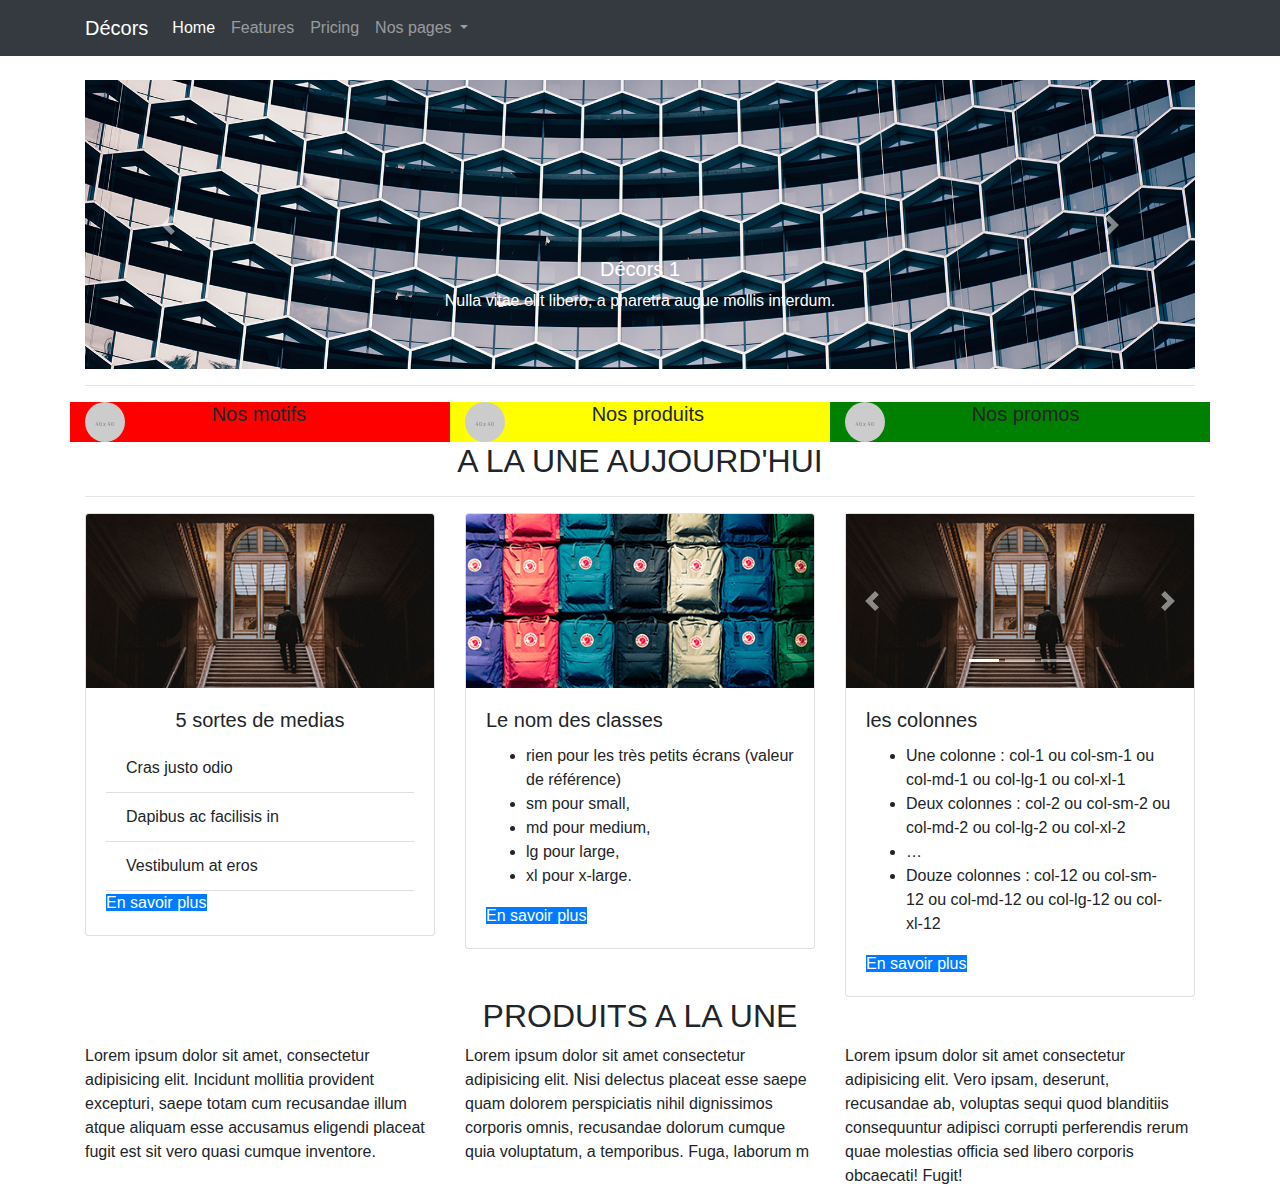
<file: index.html>
<!DOCTYPE html>
<html lang="fr">
<head>
    <meta charset="UTF-8">
    <meta name="viewport" content="width=device-width, initial-scale=1, shrink-to-fit=no">
    <title>Décors</title>
    <!-- Bootstrap Css en CDN  -->
    <link rel="stylesheet" href="css/bootstrap.css">
	<!-- <link rel="stylesheet" href="https://stackpath.bootstrapcdn.com/bootstrap/4.4.1/css/bootstrap.min.css" integrity="sha384-Vkoo8x4CGsO3+Hhxv8T/Q5PaXtkKtu6ug5TOeNV6gBiFeWPGFN9MuhOf23Q9Ifjh" crossorigin="anonymous"> -->
	<style>
		.rouge {
			background: red;
		}
		.jaune {
			background: yellow;
		}
		.vert {
			background: green;
		}
	
	

	
	</style>
</head>
<body>
    <!-- la navbar  de notre site  -->
    <nav class="navbar navbar-expand-md navbar-dark bg-dark">
        <!-- la div contenair contient le contenu de la nav et le conteneur n'est pas 'fluid' -->
        <div class="container">
            <a class="navbar-brand" href="#">Décors</a>
            <button class="navbar-toggler" type="button" data-toggle="collapse" data-target="#navbarNavDropdown" aria-controls="navbarNavDropdown" aria-expanded="false" aria-label="Toggle navigation">
              <span class="navbar-toggler-icon"></span>
            </button>
            <div class="collapse navbar-collapse" id="navbarNavDropdown">
              <ul class="navbar-nav">
                <li class="nav-item active">
                  <a class="nav-link" href="#">Home <span class="sr-only">(current)</span></a>
                </li>
                <li class="nav-item">
                  <a class="nav-link" href="#">Features</a>
                </li>
                <li class="nav-item">
                  <a class="nav-link" href="#">Pricing</a>
                </li>
                <li class="nav-item dropdown">
                  <a class="nav-link dropdown-toggle" href="#" id="navbarDropdownMenuLink" role="button" data-toggle="dropdown" aria-haspopup="true" aria-expanded="false">
                    Nos pages
                  </a>
                  <div class="dropdown-menu" aria-labelledby="navbarDropdownMenuLink">
                    <a class="dropdown-item" href="page1.html">pages 1</a>
                    <a class="dropdown-item" href="page2.html">pages 2</a>
                    <a class="dropdown-item" href="page2.html3">pages 3</a>
                    <a class="dropdown-item" href="#">pages 4</a>
                    <a class="dropdown-item" href="#">pages 5</a>
    
                  </div>
                </li>
              </ul>
            </div>
            <!-- fermeture de la div conteneur  -->
        </div>
      </nav>

      <!-- le premier conteneur avec notre caroussel (ou diaporama, ou slider)  -->
      <div class="container mt-4">
          <div class="row">
            <div class="col-12">
                <!-- le caroussel  -->
                <div id="monCarousel" class="carousel slide" data-ride="carousel">
                    <div class="carousel-inner">
                      <div class="carousel-item active" data-interval="2000">
                          <img src="img/immeuble1.jpg" class="d-block w-100" alt="...">
                          <div class="carousel-caption d-none d-md-block">
                            <h5>Décors 1</h5>
                            <p>Nulla vitae elit libero, a pharetra augue mollis interdum.</p>
                          </div>
                      </div>

                      <div class="carousel-item" data-interval="2000">
                        <img src="img/immeuble2.jpg" class="d-block w-100" alt="...">
                        <div class="carousel-caption d-none d-md-block">
                            <h5>Décors 2</h5>
                            <p>Nulla vitae elit libero, a pharetra augue mollis interdum.</p>
                          </div>
                    
                      </div>
                      <div class="carousel-item" data-interval="2000">
                        <img src="img/immeuble3.jpg" class="d-block w-100" alt="...">
                        <div class="carousel-caption d-none d-md-block">
                            <h5>Décors 3</h5>
                            <p>Nulla vitae elit libero, a pharetra augue mollis interdum.</p>
                          </div>
                       
                      </div>
                    </div>
                    <!-- les flèches de control du caroussel  -->
                    <a class="carousel-control-prev" href="#monCarousel" role="button" data-slide="prev">
                        <span class="carousel-control-prev-icon" aria-hidden="true"></span>
                        <span class="sr-only">Précédente</span>
                      </a>
                      <a class="carousel-control-next" href="#monCarousel" role="button" data-slide="next">
                        <span class="carousel-control-next-icon" aria-hidden="true"></span>
                        <span class="sr-only">Suivante</span>
                      </a>
                    </div><!-- fermeture div id caroussel  -->          
            </div>
		  </div> <!-- fermeture du row  -->
		  
		  <hr>
	  </div> <!-- fermeture contenair du slider  -->
	  
	  <!-- le second container  -->
	  <div class="container">
		  <div class="row">
			  <div class="col-sm-4 rouge">
				  <div class="row">
					  <div class="col-2 col-lg-4">
						  <img src="img/40X40.gif" alt="image ronde"class="rounded-circle">

					  </div>
					  <div class="col-10 col-lg-8">
						  <h5>Nos motifs</h5>
					  </div>
				  </div>
				 
			  </div>
			  <div class="col-sm-4 jaune">
				<div class="row">
					<div class="col-2 col-lg-4">
						<img src="img/40X40.gif" alt="image ronde"class="rounded-circle">
					</div>

					<div class="col-10  col-lg-8">
						<h5>Nos produits</h5>
					</div>
				</div>
				 
			  </div>
			  <div class="col-sm-4 vert">
				<div class="row">
					<div class="col-2 col-lg-4">
						<img src="img/40X40.gif" alt="image ronde"class="rounded-circle">

					</div>
					<div class="col-10  col-lg-8">
						<h5>Nos promos</h5>
					</div>
				</div>
				  
			  </div>

		  </div><!-- fermenture du row  -->

	  </div>  <!-- fermenture du container  -->

	  <!-- 3éme container  -->

	  <div class="container">
		 <div class="row">
		  <div class="col-12">
			  <h2 class="text-center">A LA UNE AUJOURD'HUI</h2>
			  <hr>
		  </div>
		</div> <!-- fermenture du row  -->
	  </div>  <!-- fermenture du container 3 -->

	  <!-- 4ème container  -->
	  <div class="container">
		  <div class="row">

			  <div class="col-md-4 pb-1">
				  <div class="card">
					  <img src="img/img1.jpg" alt="escalier" class="card-img-top">
					  <div class="card-body">
						  <h5 class="card-title text-center">5 sortes de medias</h5>
						  <ul class="list-group list-group-flush">
							<li class="list-group-item">Cras justo odio</li>
							<li class="list-group-item">Dapibus ac facilisis in</li>
							<li class="list-group-item">Vestibulum at eros</li>
						  </ul>
						  
						  <a href="#" class="btn-primary">En savoir plus</a>
					  </div>
				  </div>  <!-- fermenture card -->

			  </div>

			  <div class="col-md-4">
				<div class="card">
					<img src="img/img2.jpg" alt="escalier" class="card-img-top">
					<div class="card-body">
						<h5 class="card-title">Le nom des classes</h5>
						<ul>
							<li>rien pour les très petits écrans (valeur de référence)</li>
							<li>sm pour small,</li>
							<li>md pour medium,</li>
							<li>lg pour large,</li>
							<li>xl pour x-large.</li>
						</ul>
						<a href="#" class="btn-primary">En savoir plus</a>
					</div>

				</div>  <!-- fermenture card -->
			  </div>

			  <div class="col-md-4">
				<div class="card">
					<!-- carousel  -->
					<div id="carouselExampleIndicators" class="carousel slide" data-ride="carousel">
						<ol class="carousel-indicators">
						  <li data-target="#carouselExampleIndicators" data-slide-to="0" class="active"></li>
						  <li data-target="#carouselExampleIndicators" data-slide-to="1"></li>
						  <li data-target="#carouselExampleIndicators" data-slide-to="2"></li>
						</ol>
						<div class="carousel-inner">
						  <div class="carousel-item active">
							<img src="img/img1.jpg" class="d-block w-100" alt="image rounde">
						  </div>
						  <div class="carousel-item">
							<img src="img/img2.jpg" class="d-block w-100" alt="image rounde">
						  </div>
						  <div class="carousel-item">
							<img src="img/img3.jpg" class="d-block w-100" alt="image rounde">
						  </div>
						</div>
						<a class="carousel-control-prev" href="#carouselExampleIndicators" role="button" data-slide="prev">
						  <span class="carousel-control-prev-icon" aria-hidden="true"></span>
						  <span class="sr-only">Previous</span>
						</a>
						<a class="carousel-control-next" href="#carouselExampleIndicators" role="button" data-slide="next">
						  <span class="carousel-control-next-icon" aria-hidden="true"></span>
						  <span class="sr-only">Next</span>
						</a>
					  </div>

					
					<div class="card-body">
						<h5 class="card-title">les colonnes</h5>
						<ul>
							<li>Une colonne : col-1 ou col-sm-1 ou col-md-1 ou col-lg-1 ou col-xl-1</li>
							<li>Deux colonnes : col-2 ou col-sm-2 ou col-md-2 ou col-lg-2 ou col-xl-2</li>
							<li>…</li>
							<li>Douze colonnes : col-12 ou col-sm-12 ou col-md-12 ou col-lg-12 ou col-xl-12</li>
						</ul>
						<a href="#" class="btn-primary">En savoir plus</a>
					</div>
				</div>  <!-- fermenture card -->
			  </div>
			  <hr>
		  </div> <!-- fermenture du row  -->
	  </div> <!-- fermenture du container 4 -->

	  <!-- container 5  -->

	  <div class="container">
		  <div class="row">
			  <div class="col-12">
				  <h2 class="text-center">PRODUITS A LA UNE</h2>
			  </div>

		  </div> <!-- fermenture du row  -->

	  </div>  <!-- fermenture du container 5 -->


	  <!-- container 6 -->
	  <div class="container">
		  <div class="row">
			 <div class="col-lg-4">Lorem ipsum dolor sit amet, consectetur adipisicing elit. Incidunt mollitia provident excepturi, saepe totam cum recusandae illum atque aliquam esse accusamus eligendi placeat fugit est sit vero quasi cumque inventore.
			 </div>
			 <div class="col-lg-4">Lorem ipsum dolor sit amet consectetur adipisicing elit. Nisi delectus placeat esse saepe quam dolorem perspiciatis nihil dignissimos corporis omnis, recusandae dolorum cumque quia voluptatum, a temporibus. Fuga, laborum m
			 </div>
			 <div class="col-lg-4">Lorem ipsum dolor sit amet consectetur adipisicing elit. Vero ipsam, deserunt, recusandae ab, voluptas sequi quod blanditiis consequuntur adipisci corrupti perferendis rerum quae molestias officia sed libero corporis obcaecati! Fugit!</div>
		  </div> <!-- fermenture du row  -->
	  </div> <!-- fermenture du container 6 -->




	 










    <!-- les scripts en local -->
    <script src="js/jquery-3.4.1slim.min.js"></script>
    <script src="js/popper.min.js"></script>
    <script src="js/bootstrap.min.js"></script>


    <!-- optionnel javascript en CDN  -->
    <!-- jquery first, them popper.js them Bootstrap JS en CDN  -->
    <script src="https://code.jquery.com/jquery-3.4.1.slim.min.js" integrity="sha384-J6qa4849blE2+poT4WnyKhv5vZF5SrPo0iEjwBvKU7imGFAV0wwj1yYfoRSJoZ+n" crossorigin="anonymous"></script>
    <script src="https://cdn.jsdelivr.net/npm/popper.js@1.16.0/dist/umd/popper.min.js" integrity="sha384-Q6E9RHvbIyZFJoft+2mJbHaEWldlvI9IOYy5n3zV9zzTtmI3UksdQRVvoxMfooAo" crossorigin="anonymous"></script>
    <script src="https://stackpath.bootstrapcdn.com/bootstrap/4.4.1/js/bootstrap.min.js" integrity="sha384-wfSDF2E50Y2D1uUdj0O3uMBJnjuUD4Ih7YwaYd1iqfktj0Uod8GCExl3Og8ifwB6" crossorigin="anonymous"></script>  
    
</body>
</html>
</file>
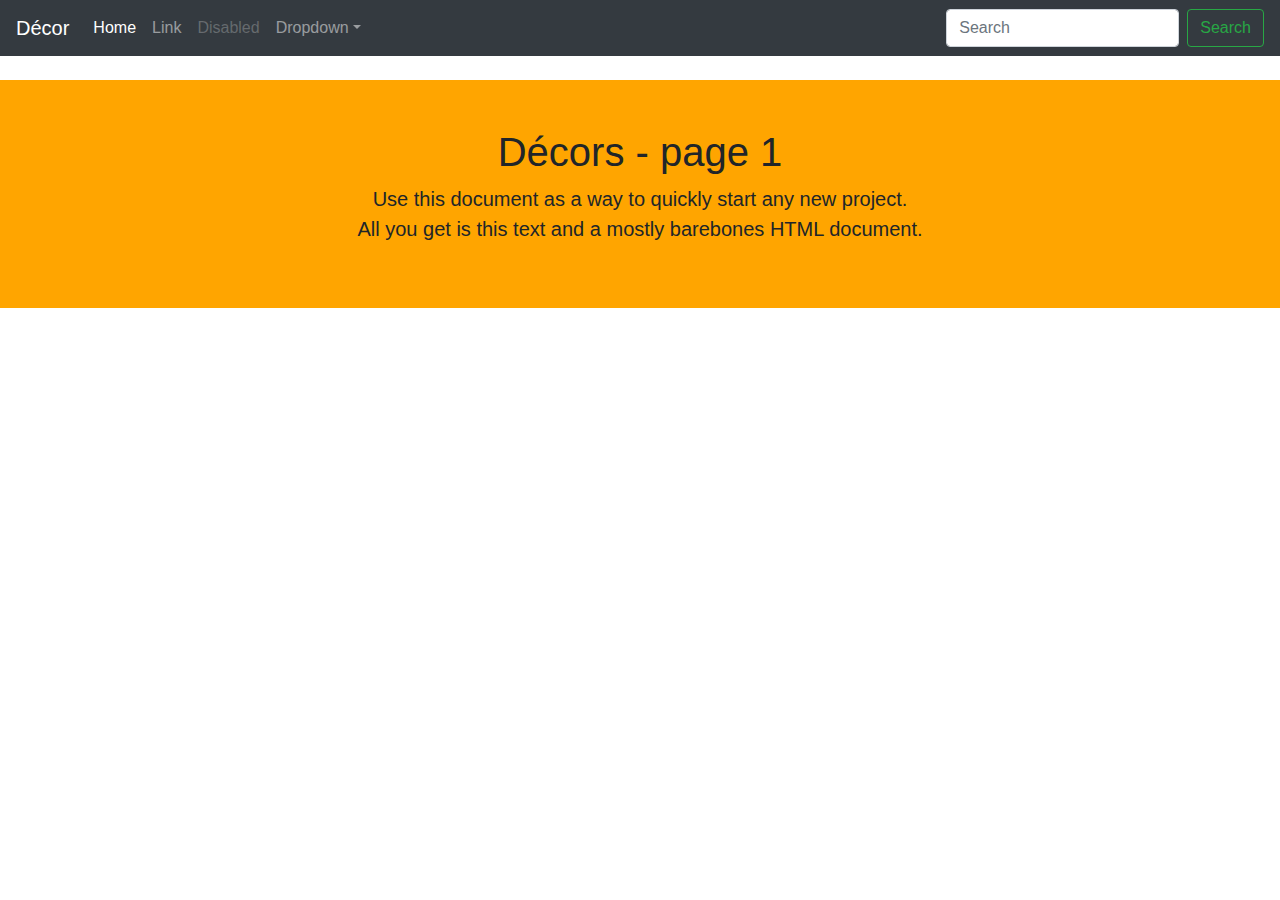
<file: page1.html>
<!DOCTYPE html>
<html lang="fr">
<head>
    <meta charset="UTF-8">
    <meta name="viewport" content="width=device-width, initial-scale=1, shrink-to-fit=no">
    <title>Décors - page 1</title>
    <style>
        /* on reserve un espace dans le  haut de la page pour que le text du debut de la page ne soit pas sous la navigation  */
        body {
            padding-top: 5rem;
        }
        .starter-template {
            padding: 3rem 1.5rem;
            text-align: center;

        }
        main {
            background: orange;
        }
    
    </style>

    
    <!-- Bootstrap Css en CDN  -->
    <link rel="stylesheet" href="css/bootstrap.css">
    <!-- <link rel="stylesheet" href="https://stackpath.bootstrapcdn.com/bootstrap/4.4.1/css/bootstrap.min.css" integrity="sha384-Vkoo8x4CGsO3+Hhxv8T/Q5PaXtkKtu6ug5TOeNV6gBiFeWPGFN9MuhOf23Q9Ifjh" crossorigin="anonymous"> -->
</head>
<body>

    <nav class="navbar navbar-expand-md navbar-dark bg-dark fixed-top">
        <a class="navbar-brand" href="index.html">Décor</a>
        <button class="navbar-toggler" type="button" data-toggle="collapse" data-target="#navbarsExampleDefault" aria-controls="navbarsExampleDefault" aria-expanded="false" aria-label="Toggle navigation">
          <span class="navbar-toggler-icon"></span>
        </button>
        <div class="collapse navbar-collapse" id="navbarsExampleDefault">
          <ul class="navbar-nav mr-auto">
            <li class="nav-item active">
              <a class="nav-link" href="#">Home <span class="sr-only">(current)</span></a>
            </li>
            <li class="nav-item">
              <a class="nav-link" href="#">Link</a>
            </li>
            <li class="nav-item">
              <a class="nav-link disabled" href="#">Disabled</a>
            </li>
            <li class="nav-item dropdown">
              <a class="nav-link dropdown-toggle" href="http://example.com" id="dropdown01" data-toggle="dropdown" aria-haspopup="true" aria-expanded="false">Dropdown</a>
              <div class="dropdown-menu" aria-labelledby="dropdown01">
                <a class="dropdown-item" href="#">Action</a>
                <a class="dropdown-item" href="#">Another action</a>
                <a class="dropdown-item" href="#">Something else here</a>
              </div>
            </li>
          </ul>
          <form class="form-inline my-2 my-lg-0">
            <input class="form-control mr-sm-2" type="text" placeholder="Search" aria-label="Search">
            <button class="btn btn-outline-success my-2 my-sm-0" type="submit">Search</button>
          </form>
        </div>
      </nav>
      <main role="main" class="container-fluid">
        <div class="starter-template">
          <h1>Décors - page 1</h1>
          <p class="lead">Use this document as a way to quickly start any new project.<br> All you get is this text and a mostly barebones HTML document.</p>
        </div>
      </main><!-- /.container -->

    <!-- les scripts en local -->
    <script src="js/jquery-3.4.1slim.min.js"></script>
    <script src="js/popper.min.js"></script>
    <script src="js/bootstrap.min.js"></script>


    <!-- optionnel javascript en CDN  -->
    <!-- jquery first, them popper.js them Bootstrap JS en CDN  -->
    <!-- <script src="https://code.jquery.com/jquery-3.4.1.slim.min.js" integrity="sha384-J6qa4849blE2+poT4WnyKhv5vZF5SrPo0iEjwBvKU7imGFAV0wwj1yYfoRSJoZ+n" crossorigin="anonymous"></script>
    <script src="https://cdn.jsdelivr.net/npm/popper.js@1.16.0/dist/umd/popper.min.js" integrity="sha384-Q6E9RHvbIyZFJoft+2mJbHaEWldlvI9IOYy5n3zV9zzTtmI3UksdQRVvoxMfooAo" crossorigin="anonymous"></script>
    <script src="https://stackpath.bootstrapcdn.com/bootstrap/4.4.1/js/bootstrap.min.js" integrity="sha384-wfSDF2E50Y2D1uUdj0O3uMBJnjuUD4Ih7YwaYd1iqfktj0Uod8GCExl3Og8ifwB6" crossorigin="anonymous"></script>  -->
    
</body>
</html>
</file>
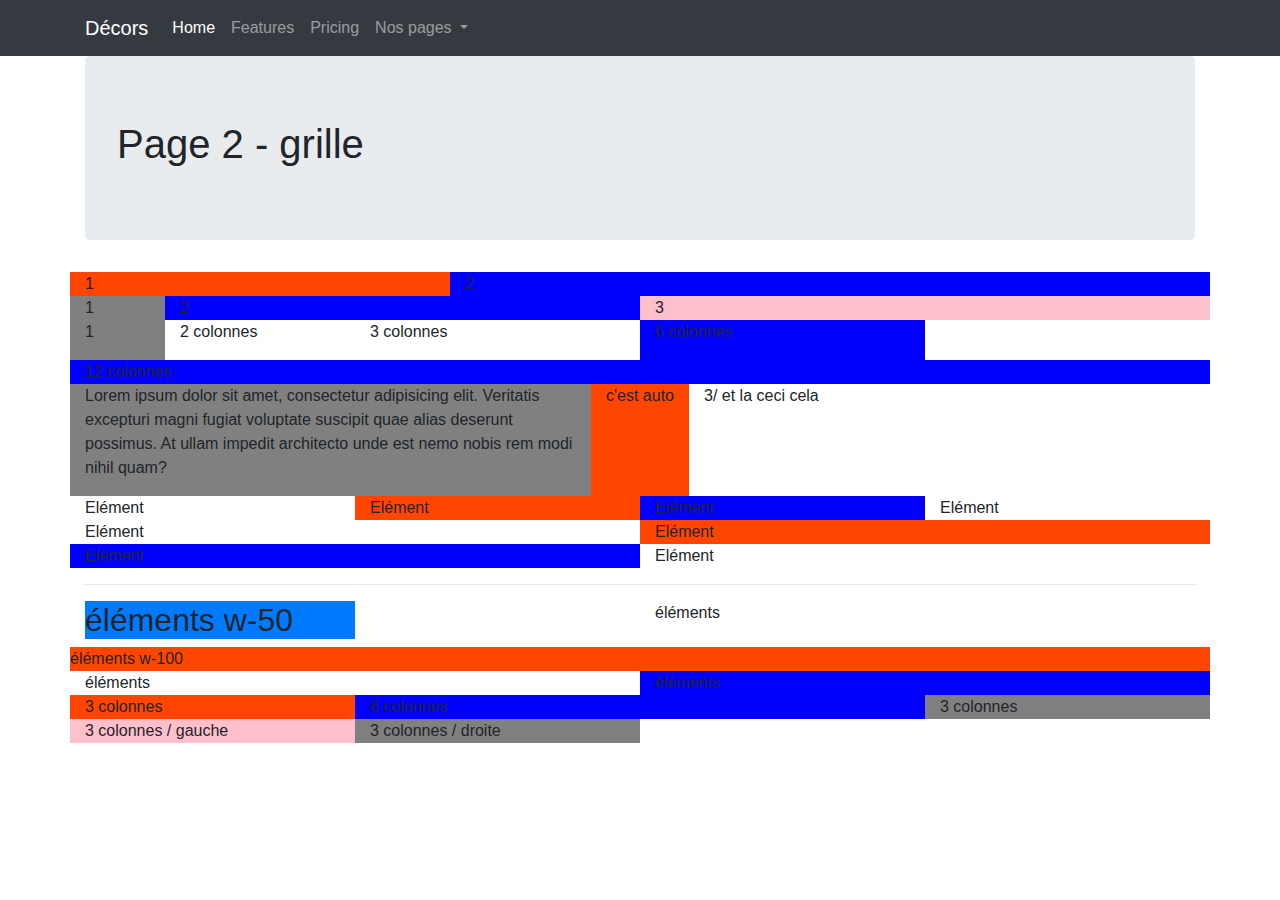
<file: page2.html>
<!DOCTYPE html>
<html lang="fr">
<head>
    <meta charset="UTF-8">
    <meta name="viewport" content="width=device-width, initial-scale=1, shrink-to-fit=no">
    <title>Décors</title>
    <!-- Bootstrap Css en CDN  -->
    <link rel="stylesheet" href="css/bootstrap.css">
	<!-- <link rel="stylesheet" href="https://stackpath.bootstrapcdn.com/bootstrap/4.4.1/css/bootstrap.min.css" integrity="sha384-Vkoo8x4CGsO3+Hhxv8T/Q5PaXtkKtu6ug5TOeNV6gBiFeWPGFN9MuhOf23Q9Ifjh" crossorigin="anonymous"> -->
	<style>
		.rouge {
			background: red;
		}
		.jaune {
			background: yellow;
		}
		.vert {
			background: green;
		}
        .orange {
            background: orangered;

        }
        .bleu {
            background: blue;

        }
        .gris {
            background: grey;

        }
        .violet {
            background: pink;
        }
	
	
	</style>
</head>
<body>
    <!-- la navbar  de notre site  -->
    <nav class="navbar navbar-expand-md navbar-dark bg-dark">
        <!-- la div contenair contient le contenu de la nav et le conteneur n'est pas 'fluid' -->
        <div class="container">
            <a class="navbar-brand" href="#">Décors</a>
            <button class="navbar-toggler" type="button" data-toggle="collapse" data-target="#navbarNavDropdown" aria-controls="navbarNavDropdown" aria-expanded="false" aria-label="Toggle navigation">
              <span class="navbar-toggler-icon"></span>
            </button>
            <div class="collapse navbar-collapse" id="navbarNavDropdown">
              <ul class="navbar-nav">
                <li class="nav-item active">
                  <a class="nav-link" href="#">Home <span class="sr-only">(current)</span></a>
                </li>
                <li class="nav-item">
                  <a class="nav-link" href="#">Features</a>
                </li>
                <li class="nav-item">
                  <a class="nav-link" href="#">Pricing</a>
                </li>
                <li class="nav-item dropdown">
                  <a class="nav-link dropdown-toggle" href="#" id="navbarDropdownMenuLink" role="button" data-toggle="dropdown" aria-haspopup="true" aria-expanded="false">
                    Nos pages
                  </a>
                  <div class="dropdown-menu" aria-labelledby="navbarDropdownMenuLink">
                    <a class="dropdown-item" href="page1.html">pages 1</a>
                    <a class="dropdown-item" href="page2.html">pages 2</a>
                    <a class="dropdown-item" href="page3.html">pages 3</a>
                    <a class="dropdown-item" href="#">pages 4</a>
                    <a class="dropdown-item" href="#">pages 5</a>
    
                  </div>
                </li>
              </ul>
            </div>
            <!-- fermeture de la div conteneur  -->
        </div>
      </nav>

      <!-- container 2  -->
      <div class="container">
          <div class="jumbotron">
              <h1>Page 2 - grille</h1>

          </div>
      </div>  <!-- fermeture de la div conteneur 2 -->

       <!-- container 3 -->
       <div class="container">
        <div class="row">
           <div class="col-sm-6 col-md-4 orange">1</div>
           <div class="col-sm-6 col-md-8 bleu">2</div>

        </div>
    </div>  <!-- fermeture de la div conteneur 3  -->

     <!-- container  4 -->
     <div class="container">
        <div class="row">
           <div class="col-sm-1 gris">1</div>
           <div class="col-sm-5 bleu">2</div>
           <div class="col-sm-6 violet">3</div>

        </div>
    </div>  <!-- fermeture de la div conteneur 4 -->

     <!-- container  5 -->
     <div class="container">
        <div class="row">
           <div class="col-sm-1 gris"><p>1</p></div>
           <div class="col-sm-2">2 colonnes</div>
           <div class="col-sm-3">3 colonnes</div>
           <div class="col-sm-3 bleu">6 colonnes</div>

        </div> <!-- fin row  -->
        <div class="row">
            <div class="col-md-12 bleu">12 colonnes</div>   
        </div>
        <div class="row">
            <div class="class col gris">
            <p>Lorem ipsum dolor sit amet, consectetur adipisicing elit. Veritatis excepturi magni fugiat voluptate suscipit quae alias deserunt possimus. At ullam impedit architecto unde est nemo nobis rem modi nihil quam?</p>
        </div>
        <div class="col col-auto orange">c'est auto</div>
        <div class="col">3/ et la ceci cela</div>
    </div> <!-- fin row  -->
    <div class="row">
        <div class="col">Elément</div>
        <div class="col orange">Elément</div>
        <div class="col bleu">Elément</div>
        <div class="col">Elément</div>

    </div> <!-- fin row  -->

    <div class="row">
        <div class="col-6">Elément</div>
        <div class="col-6 orange">Elément</div>
        <div class="col-6 bleu">Elément</div>
        <div class="col-6">Elément</div>

    </div> <!-- fin row  -->
    <hr>
    </div>  <!-- fermeture de la div conteneur 5 -->

    <!-- container  6 -->

    <div class="container">
        <div class="row">
            <div class="col"> 
                <h2 class="bg-primary w-50">éléments w-50</h2>
            </div>
            <div class="col">éléments</div>
            <div class="w-100 orange">éléments w-100</div>
            <div class="col">éléments</div>
            <div class="col bleu">éléments</div>
        </div> <!-- fin row  -->
    </div> <!-- fermeture de la div conteneur 6 -->

    <div class="container">
        <div class="row">
            <div class="col-3 orange">3 colonnes</div>
            <div class="col bleu">6 colonnes</div>
            <div class="col-3 gris">3 colonnes</div>

        </div>
        <div class="class row">
            <div class="col-3 violet ">3 colonnes / gauche</div>
            <div class="col-3 gris al-auto">3 colonnes / droite</div>

        </div>
    </div>


    
    
    
    



      




	 










    <!-- les scripts en local -->
    <script src="js/jquery-3.4.1slim.min.js"></script>
    <script src="js/popper.min.js"></script>
    <script src="js/bootstrap.min.js"></script>


    <!-- optionnel javascript en CDN  -->
    <!-- jquery first, them popper.js them Bootstrap JS en CDN  -->
    <script src="https://code.jquery.com/jquery-3.4.1.slim.min.js" integrity="sha384-J6qa4849blE2+poT4WnyKhv5vZF5SrPo0iEjwBvKU7imGFAV0wwj1yYfoRSJoZ+n" crossorigin="anonymous"></script>
    <script src="https://cdn.jsdelivr.net/npm/popper.js@1.16.0/dist/umd/popper.min.js" integrity="sha384-Q6E9RHvbIyZFJoft+2mJbHaEWldlvI9IOYy5n3zV9zzTtmI3UksdQRVvoxMfooAo" crossorigin="anonymous"></script>
    <script src="https://stackpath.bootstrapcdn.com/bootstrap/4.4.1/js/bootstrap.min.js" integrity="sha384-wfSDF2E50Y2D1uUdj0O3uMBJnjuUD4Ih7YwaYd1iqfktj0Uod8GCExl3Og8ifwB6" crossorigin="anonymous"></script>  
    
</body>
</html>
</file>
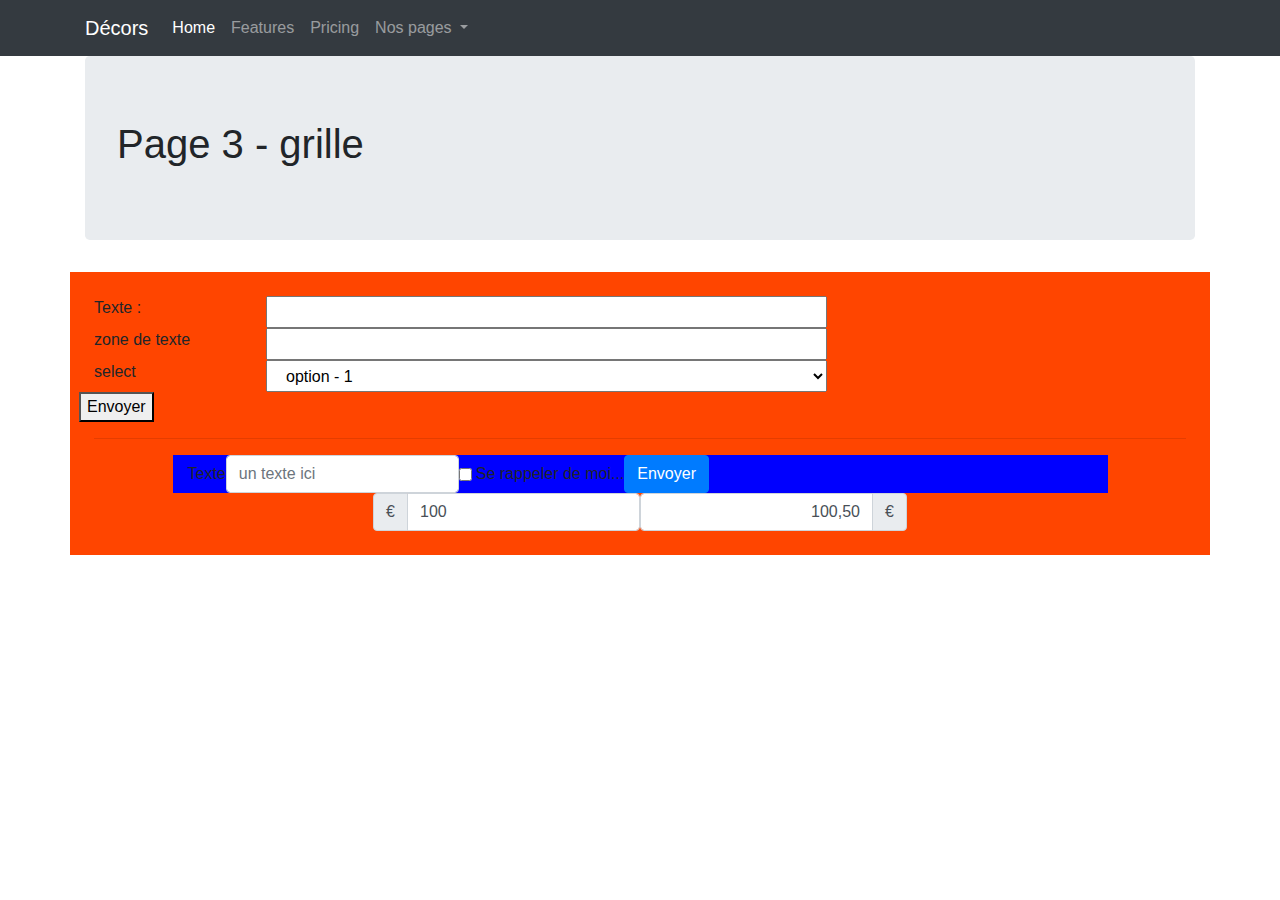
<file: page3.html>
<!DOCTYPE html>
<html lang="fr">
<head>
    <meta charset="UTF-8">
    <meta name="viewport" content="width=device-width, initial-scale=1, shrink-to-fit=no">
    <title>Décors</title>
    <!-- Bootstrap Css en CDN  -->
    <link rel="stylesheet" href="css/bootstrap.css">
	<!-- <link rel="stylesheet" href="https://stackpath.bootstrapcdn.com/bootstrap/4.4.1/css/bootstrap.min.css" integrity="sha384-Vkoo8x4CGsO3+Hhxv8T/Q5PaXtkKtu6ug5TOeNV6gBiFeWPGFN9MuhOf23Q9Ifjh" crossorigin="anonymous"> -->
	<style>
		.rouge {
			background: red;
		}
		.jaune {
			background: yellow;
		}
		.vert {
			background: green;
		}
        .orange {
            background: orangered;

        }
        .bleu {
            background: blue;

        }
        .gris {
            background: grey;

        }
        .violet {
            background: pink;
        }
	
	
	</style>
</head>
<body>
    <!-- la navbar  de notre site  -->
    <nav class="navbar navbar-expand-md navbar-dark bg-dark">
        <!-- la div contenair contient le contenu de la nav et le conteneur n'est pas 'fluid' -->
        <div class="container">
            <a class="navbar-brand" href="#">Décors</a>
            <button class="navbar-toggler" type="button" data-toggle="collapse" data-target="#navbarNavDropdown" aria-controls="navbarNavDropdown" aria-expanded="false" aria-label="Toggle navigation">
              <span class="navbar-toggler-icon"></span>
            </button>
            <div class="collapse navbar-collapse" id="navbarNavDropdown">
              <ul class="navbar-nav">
                <li class="nav-item active">
                  <a class="nav-link" href="#">Home <span class="sr-only">(current)</span></a>
                </li>
                <li class="nav-item">
                  <a class="nav-link" href="#">Features</a>
                </li>
                <li class="nav-item">
                  <a class="nav-link" href="#">Pricing</a>
                </li>
                <li class="nav-item dropdown">
                  <a class="nav-link dropdown-toggle" href="#" id="navbarDropdownMenuLink" role="button" data-toggle="dropdown" aria-haspopup="true" aria-expanded="false">
                    Nos pages
                  </a>
                  <div class="dropdown-menu" aria-labelledby="navbarDropdownMenuLink">
                    <a class="dropdown-item" href="page1.html">pages 1</a>
                    <a class="dropdown-item" href="page2.html">pages 2</a>
                    <a class="dropdown-item" href="#">pages 3</a>
                    <a class="dropdown-item" href="#">pages 4</a>
                    <a class="dropdown-item" href="#">pages 5</a>
    
                  </div>
                </li>
              </ul>
            </div>
            <!-- fermeture de la div conteneur  -->
        </div>
      </nav>

      <!-- container 2  -->
      <div class="container">
          <div class="jumbotron">
              <h1>Page 3 - grille</h1>

          </div>
      </div>  <!-- fermeture de la div conteneur 2 -->

      <!-- container 3  -->
      <div class="container orange p-4">
          <form action="#" methode="POST">
              <div class="from-group row">
              <label for="text" class="col-md-2 col-from-label">Texte : </label>
              <input type="text" id="text" class="col-md-6 from-control">
            </div>

              <div class="from-group row">
                  <label for="textarea" class="col-md-2 from-label">zone de texte</label>
                  <input type="text"textarea id="textarea" class="col-md-6">
              </div>

              <div class="from-group row">
                  <label for="select" class="col-md-2 col-from-label">select</label>
                  <select name="" id="select" class="col-md-6 from-control">
                  <option value="">option - 1</option>
                  <option value="">option - 2</option>
                  <option value="">option - 3</option>
                </select>
              </div>

            <div class="from-group row">
                <button type="submit">Envoyer</button>
            </div>

          </form>
          <hr>
          <div class="row justify-content-center">
              <div class="col-md-10 bleu">
              <form class="form-inline">
    			<label for="text">Texte</label>
    			<input type="text" class="form-control" id="text" placeholder="un texte ici">
    			<div class="form-check">
    			  <label class="form-check-label">
    				<input class="form-check-input" type="checkbox"> Se rappeler de moi...
    			  </label>
    			</div>
    			<button type="submit" class="btn btn-primary">Envoyer</button>
              </form>
            </div>
            <form class="form-inline">
                <div class="input-group"> 
                  <div class="input-group-prepend">
                    <span class="input-group-text">€</span>
                  </div>
                  <input type="text" class="form-control" value="100">
                </div>
                <div class="input-group">
                  <input type="text" class="form-control text-right" value="100,50">
                  <div class="input-group-append">
                    <span class="input-group-text">€</span>
                  </div> 
                </div>
              </form>

            </div>  

      </div> <!-- fermeture de la div conteneur 3 -->

       


    
    
    
    



      




	 










    <!-- les scripts en local -->
    <script src="js/jquery-3.4.1slim.min.js"></script>
    <script src="js/popper.min.js"></script>
    <script src="js/bootstrap.min.js"></script>


    <!-- optionnel javascript en CDN  -->
    <!-- jquery first, them popper.js them Bootstrap JS en CDN  -->
    <script src="https://code.jquery.com/jquery-3.4.1.slim.min.js" integrity="sha384-J6qa4849blE2+poT4WnyKhv5vZF5SrPo0iEjwBvKU7imGFAV0wwj1yYfoRSJoZ+n" crossorigin="anonymous"></script>
    <script src="https://cdn.jsdelivr.net/npm/popper.js@1.16.0/dist/umd/popper.min.js" integrity="sha384-Q6E9RHvbIyZFJoft+2mJbHaEWldlvI9IOYy5n3zV9zzTtmI3UksdQRVvoxMfooAo" crossorigin="anonymous"></script>
    <script src="https://stackpath.bootstrapcdn.com/bootstrap/4.4.1/js/bootstrap.min.js" integrity="sha384-wfSDF2E50Y2D1uUdj0O3uMBJnjuUD4Ih7YwaYd1iqfktj0Uod8GCExl3Og8ifwB6" crossorigin="anonymous"></script>  
    
</body>
</html>
</file>
